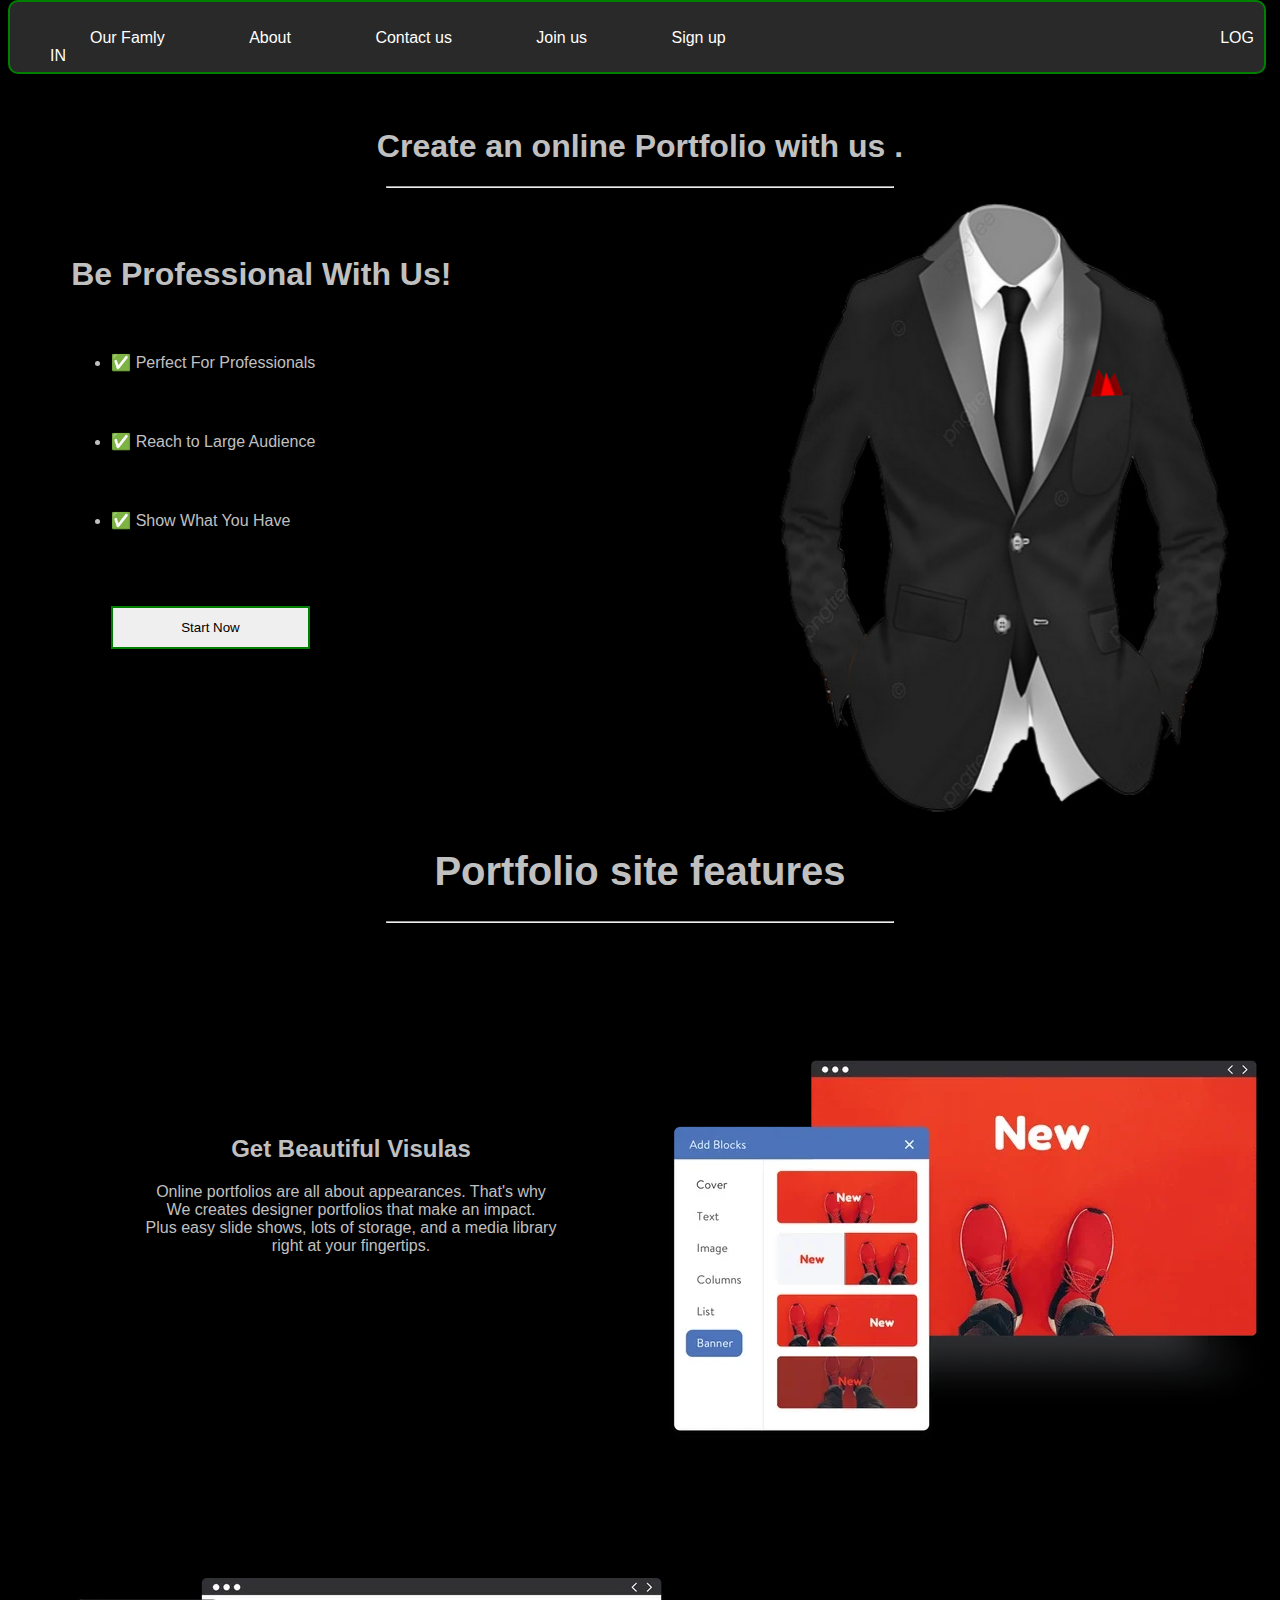
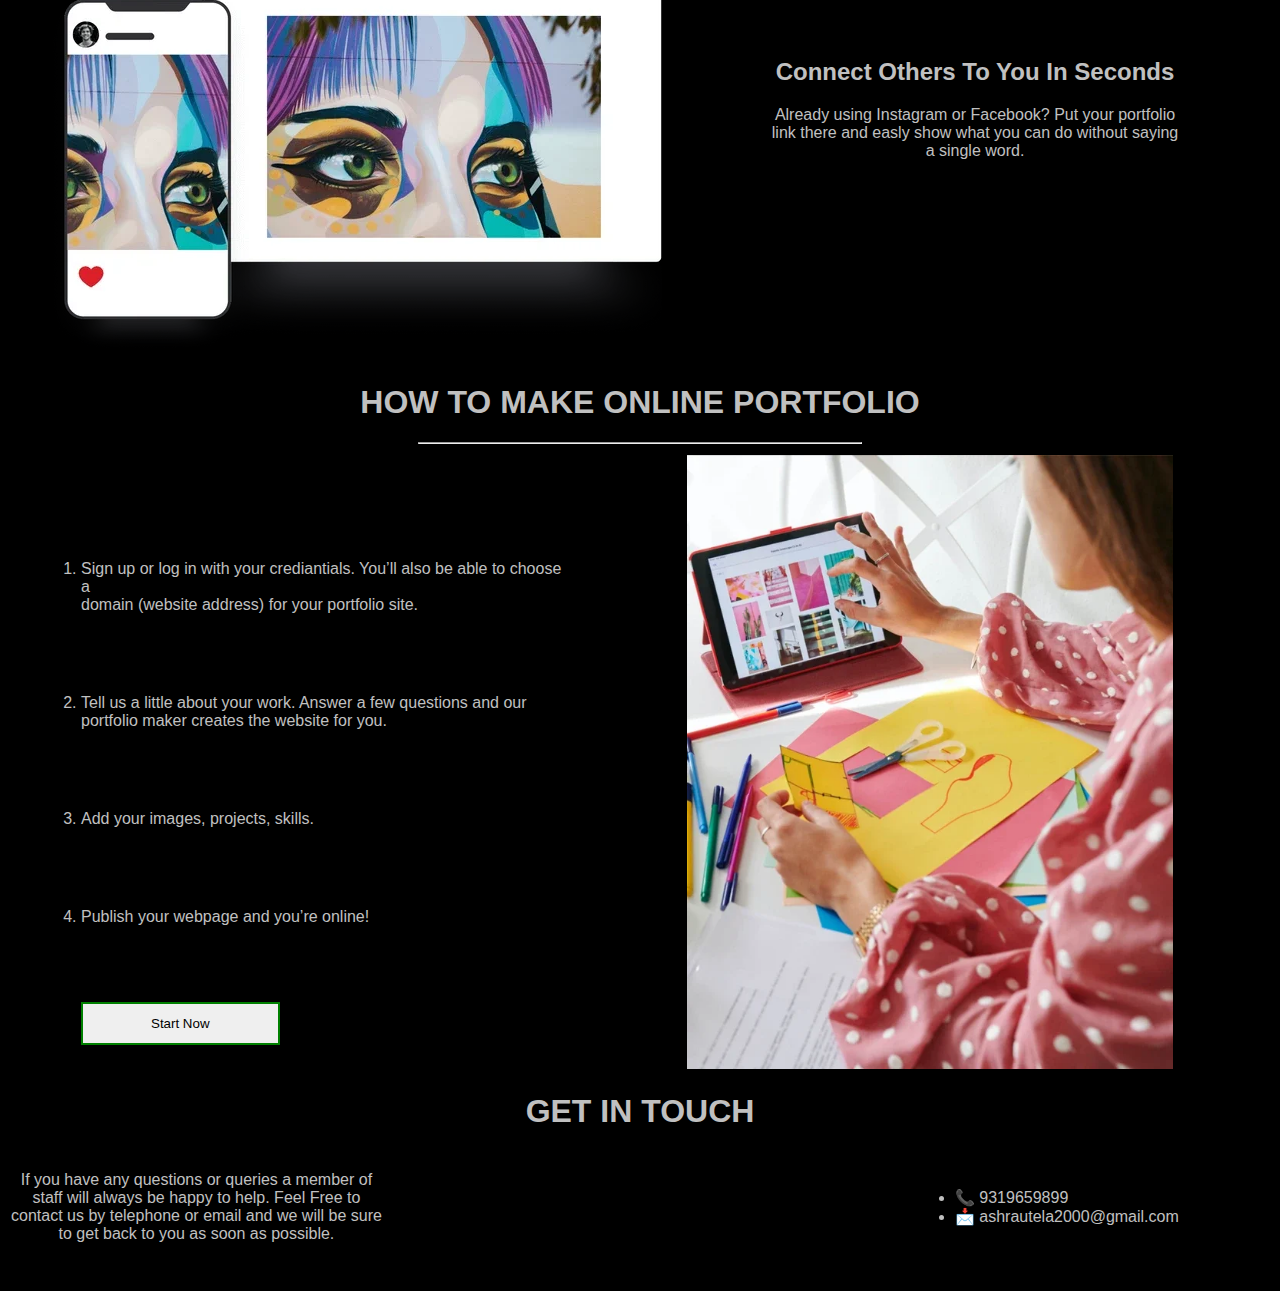
<file: index.html>
<!DOCTYPE html>
<HTML lang="en">

<head>
    <meta charset="utf-8">
     <meta name="viewport" content="width=device-width, initial-scale=1">
    <title> Portfolio</title>
    <link rel="stylesheet " href="home.css">
</head>

<body>
    <div class="BODY">
        <nav>
            <div class="nav">
                <ul>
                    <li>
                        <a href="family.html" alt="familypage">Our Famly</a></li>
                    <li><a href="" alt="">About</a></li>
                    <li><a href="#c2">Contact us</a></li>
                    <li><a href="Login.html" alt="joinpage">Join us</a></li>
                    <li class="signup"><a href="signup.html" alt="signuppage">Sign up</a></li>
                    <li class="login"><a href="Login.html" alt="loginpage">LOG IN</a></li>
                </ul>
            </div>
        </nav>
        <header>
            <h1 align="center" class="firstLine">Create an online Portfolio with us .</h1>
            <hr style="width:40%" ;>
            <div class="header">
                <h1> Be Professional With Us!</h1>
                <ul>
                    <li>&#9989; Perfect For Professionals</li>
                    <li>&#9989; Reach to Large Audience</li>
                    <li>&#9989; Show What You Have</li>
                </ul>
                <a href="Make-portfolio.html"><button class="button">Start Now</button></a>
            </div>
        </header>
        <img class="menimg" src="imgs/man.jpg"="Men iamge">
        <article>
            <H1 align="center">Portfolio site features</H1>
            <hr style="width:40%" ;>
            <table class="features">
                <tr>
                    <td>
                        <h2 align="center">Get Beautiful Visulas</h2>
                        <p align="center">
                            Online portfolios are all about appearances. That's why <br>
                            We creates designer portfolios that make an impact.<br>
                            Plus easy slide shows, lots of storage, and a media library <br>
                            right at your fingertips.
                        </p>
                    </td>
                    <td class="featuresimg"><img src="imgs/beautifulvisuals.webp" alt="beautifulvisuals"></td>
                </tr>
                <tr>
                    <td class="featuresimg" align="left"> <img src="imgs/connecinsecond.webp" alt="connecinsecond"></td>
                    <td>
                        <h2 align="center">Connect Others To You In Seconds</h2>
                        <p align="center">
                            Already using Instagram or Facebook? Put your portfolio<br>
                            link there and easly show what you can do without saying<br>
                            a single word.
                        </p>
                    </td>
                </tr>
            </table>
        </article>
        <section>
            <h1 align="center">HOW TO MAKE ONLINE PORTFOLIO</h1>
            <hr style="width: 35%;">
            <table class="Sectiontable">
                <tr>
                    <td>
                        <ol>
                            <li class="Sectiontablelist">
                                <p>Sign up or log in with your crediantials. You’ll also be able to choose a <br> domain (website address) for your portfolio site.</p>
                            </li>
                            <li class="Sectiontablelist">
                                <p>Tell us a little about your work. Answer a few questions and our <br> portfolio maker creates the website for you.</p>
                            </li>
                            <li class="Sectiontablelist">
                                <p>Add your images, projects, skills.</p>
                            </li>
                            <li class="Sectiontablelist">
                                <p>Publish your webpage and you’re online!</p>
                            </li>
                        </ol>
                        <a href="Make-portfolio.html"><button class="button">Start Now</button></a>
                    </td>
                    <td>
                        <img src="imgs/howtomake.webp" alt="side image" align="right" height="auto" width="80%">
                    </td>
                </tr>
            </table>
        </section>
        <contact id="c2">
            <div class="contact">
                <h1 align="center">GET IN TOUCH</h1>
                <table class="contacttable">
                    <tr>
                        <td>
                            <p style="display: inline-block;" align="center">
                                If you have any questions or queries a member of <br> staff will always be happy to help. Feel Free to <br> contact us by
                                telephone or email and we will be sure <br> to get back to you as soon as possible.
                            </p>
                        </td>
                        <td class="contactlist">
                            <ul>
                                <li>&#128222; 9319659899</li>
                                <li> &#128233; ashrautela2000@gmail.com</li>
                            </ul>
                        </td>
                    </tr>
                </table>
            </div>
        </contact>
    </div>
</body>

</HTML>
</file>
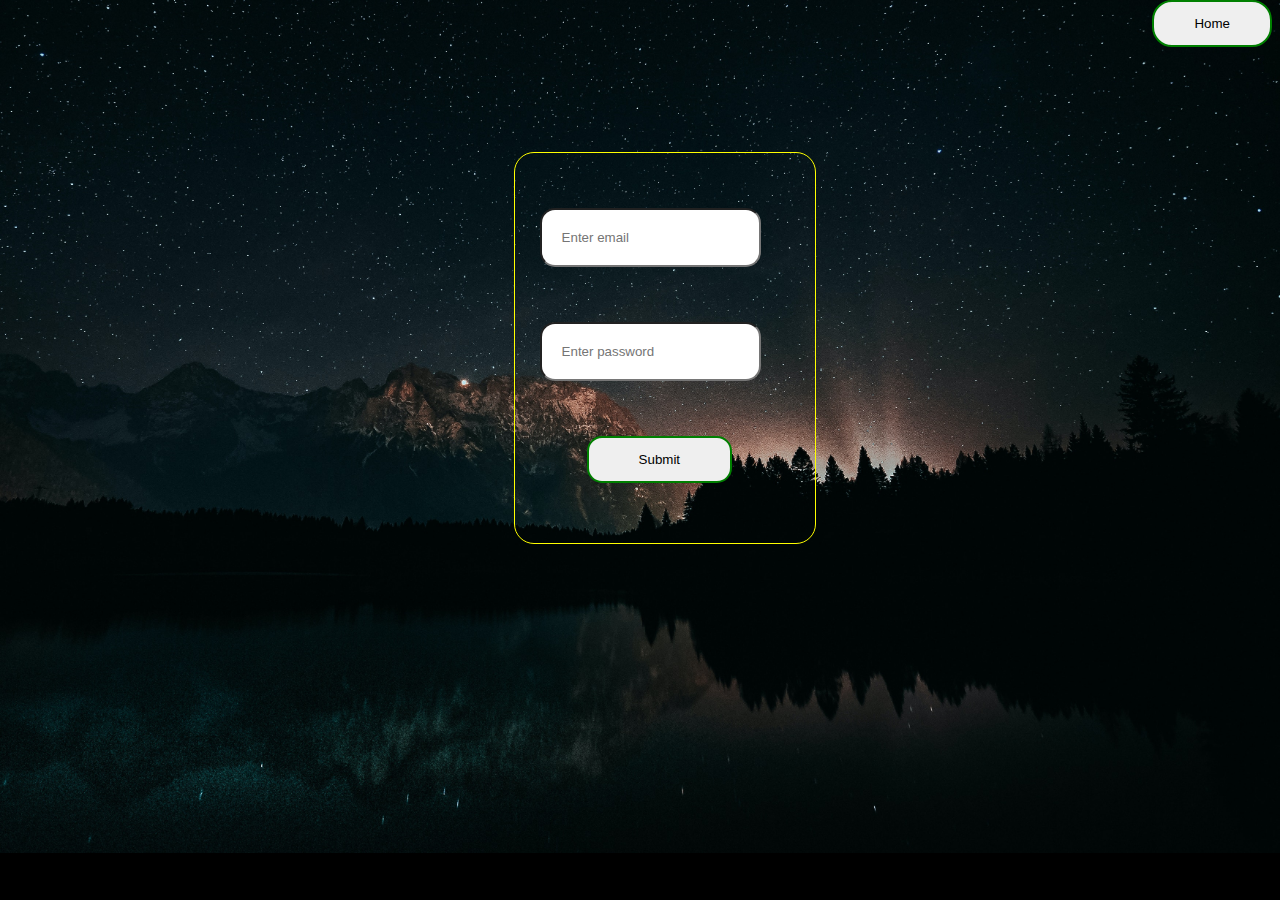
<file: Login.html>
<!DOCTYPE html>
<HTML lang="en">

<head>
    <meta charset="utf-8">
    <meta name="viewport" content="width=device-width, initial-scale=1">
    <title>Login</title>
    <link rel="stylesheet" type="text/css" href="login.css">
    <script>
        function validate(){
            var email=document.Loginform.email.value;
            var password=document.Loginform.password.value;

            if(email=="" || eamil==null || password=="" || password==null ){
            alert("Enter Required Details");
            return false;
            }

        }

        </script>
</head>

<body style="background-color:black">
    <div class="Homebutton">
        <a href="index.html" alt="Homebutton"><button class="Home">Home</button></a>
    </div>
    <div class="form">
        <form action="" method="POST" name="Loginform" onsubmit=" return validate()">
            <input class="email" type="email" placeholder="Enter email" name="emial"><br>
            <input class="password" type="password" placeholder="Enter password" name="password"><br>
            <input class="submit" type="submit" value="Submit">
        </form>
    </div>
</body>

</HTML>
</file>
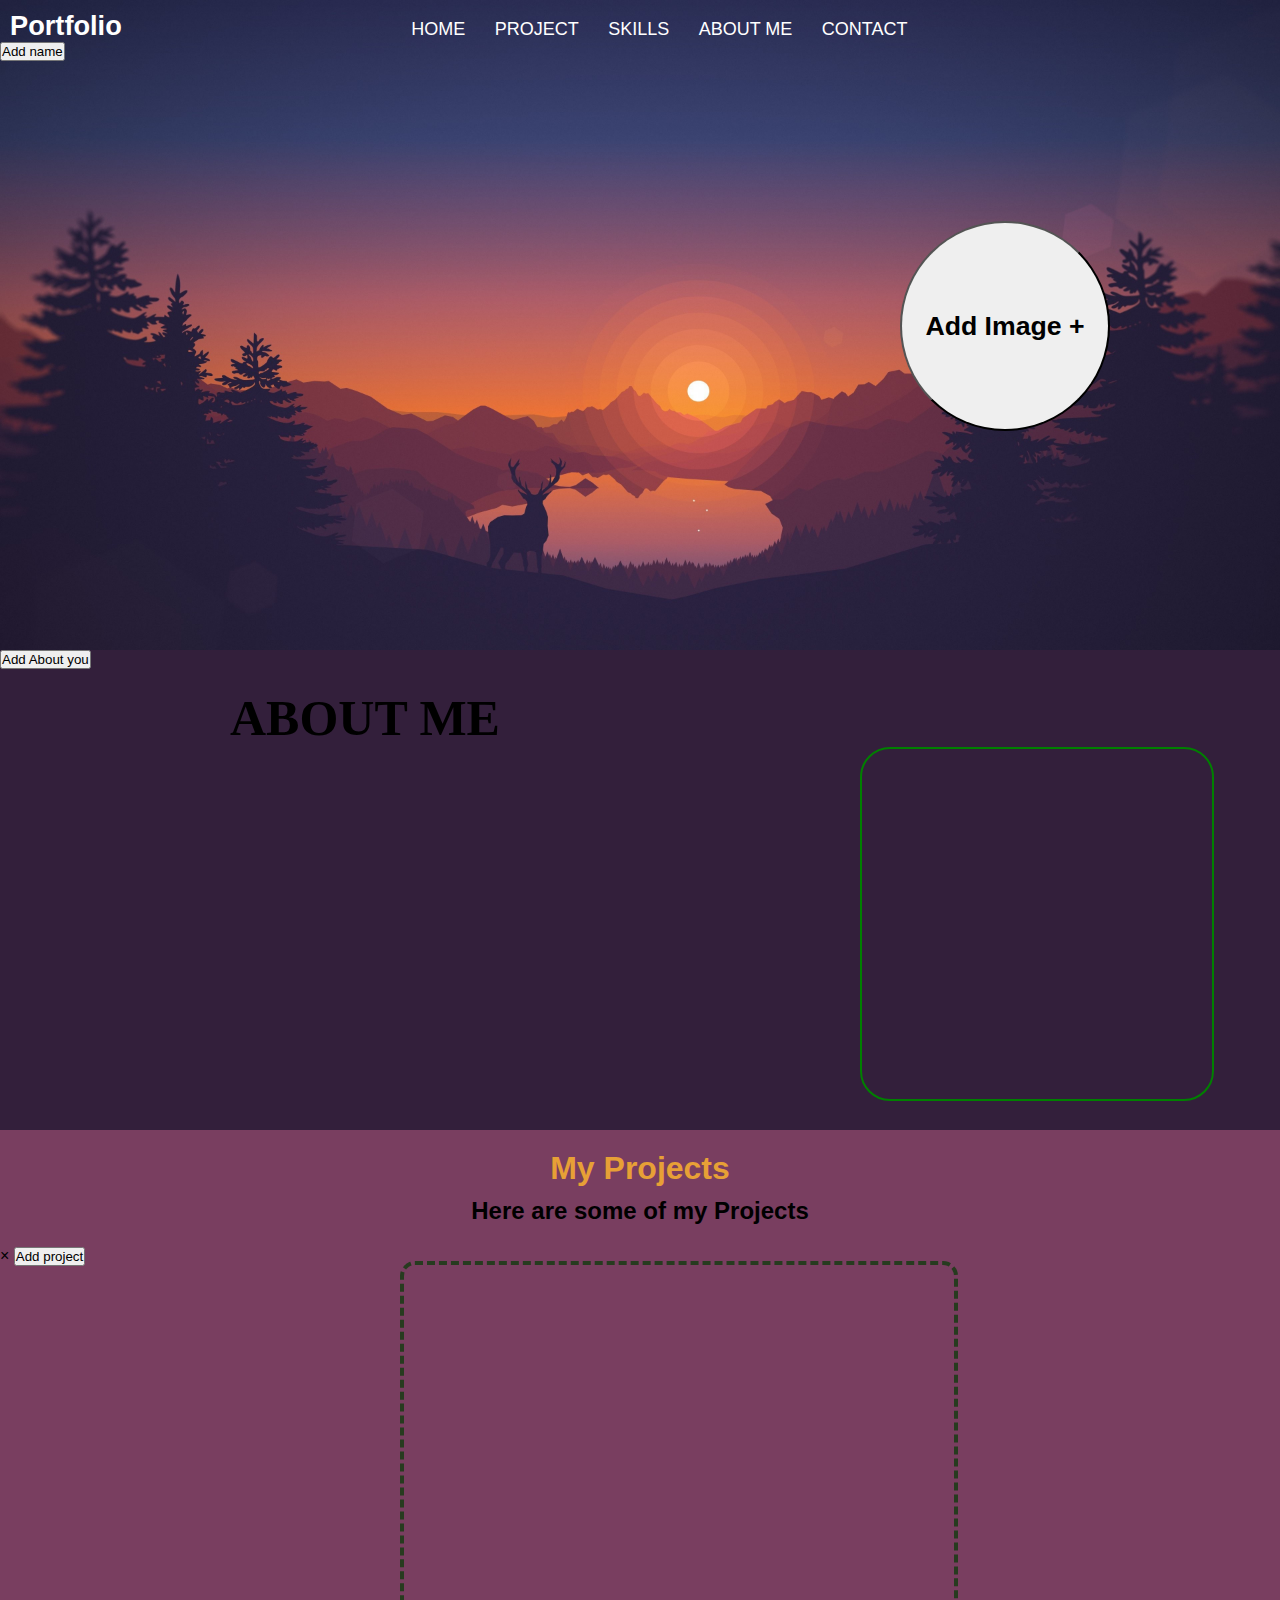
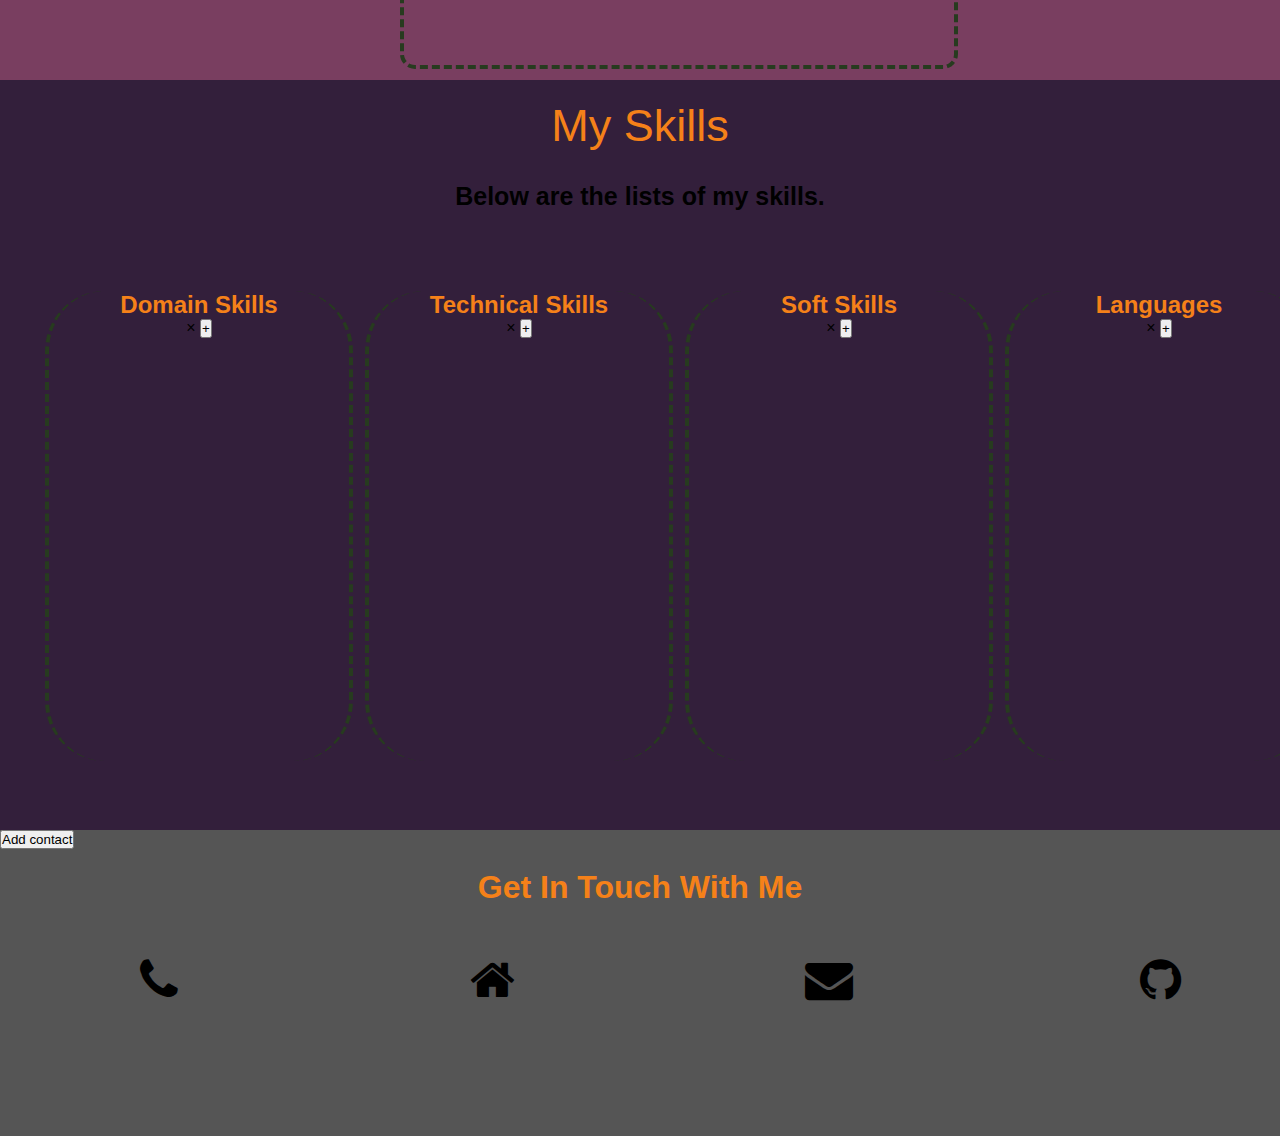
<file: Make-portfolio.html>
<!DOCTYPE html>
<html lang="en">
    <head>
        <meta charset="utf-8">
        <meta name="viewport" content="width=device-width, initial-scale=1">
        <title> Your Portfolio </title>
        <link rel="stylesheet" href="Make-portfolio.css">
        <link rel="stylesheet" href="https://cdnjs.cloudflare.com/ajax/libs/font-awesome/4.7.0/css/font-awesome.min.css"> 
      


        
    </head>
    <body style= "background-color: #242F3F" >
        
      
        <div class="block1" id="block1" >
                <nav>
                    <h2>Portfolio</h2>

                       <ul>
                         <li><a href= "#block1">HOME</a></li>
                         <li><a href= "#block3">PROJECT</a></li>
                         <li><a href= "#skill-section">SKILLS</a></li>
                         <li><a href= "#btnforabout">ABOUT ME</a></li>
                         <li><a href= "#btnforcontact">CONTACT</a></li>
                        </ul>
                </nav>

                <! -- FORM TO FILL USER NAME AND HIS DESIGNATION -->
                
                <div id="id01" class="introform">
                   <span onclick="hide1()" class="close1" title="Close Modal">×</span>  
                    <form  class="introformcontent" >
                        <label>Enter Name : </label>
                        <input type="text"  id="nameInput" ><br>
                        <label>Enter designation : </label>
                        <input type="text" id="designationInput" >
                    </form>
                    <button onclick= "hide1(); showName();">Submit</button>
                </div>
               
                <button  id="btnforname" class="btnforname" onclick= "show2(); hide10()" >Add name</button>

                 <! -- USER NAME AND HIS DESIGNATION -->
                 <div class="Personame">
                  <div id ="name">  </div>
                  <div id ="designation"></div>
                </div>
                

                <! -- USER PIC -->
                <div class="Personpic">
                <button class="pic" type="image" onclick="takeimage()"><h1>Add Image +</h1></button>
                </div>
        </div>

       
        <div class="block2">
            <button  id="btnforabout" class="btnforabout" onclick= "show3(); hide11()" >Add About you</button>

            <h2 >ABOUT ME</h2>

            <! -- ABOUT USER FORM -->
            <div id="id02" class="aboutForm">
                <span onclick="hide2()" class="close2" title="Close2 Modal">×</span>  
                 <form  class="aboutFormContent" >
                     <textarea  id="aboutuser" placeholder="Write Something About You"></textarea>
                 </form>
                 <button onclick= "hide2(); showAbout()">Submit</button>
              </div>



            <! -- ABOUT USER -->
           <div class="aboutUser">
             <div id="userAbout"></div>
           </div>

           
           <! -- USER 2 PIC -->
           <div class="user2Pic">
             
           </div>
        
        </div>

       
       
        <div class="block3" id="block3">
            <h1>My Projects</h1>
            <h2>Here are some of my Projects</h2>
            <div id="btn">
             <span onclick="hide3()" ">×</span>  
            <button id="btn" onclick="show1();  hideProjectBtton(); ">Add project</button>
            </div>
           
            <div  id="id03" class="projectForm">
                <span onclick="hide9()"  class="projectFormX">×</span>  
                <h2>Submit Details</h2>
        
        
                        <div class="form1">
                            <p>
                              <label>Enter Project Name: </label>
                              <input id="userProjectName" type="text" />
                            </p>
          
                            <p>
                              <label>Enter Skills gained: </label>
                              <input id="userskillgained" type="text" />
                            </p>
        
                            <p>
                             
                             <textarea  id="description" placeholder="Write about project"  rows="8" cols="40"></textarea>
                            </p>

                            <p>
                                <label>Enter Project link: </label>
                                <input id="userprojectlink" type="text" />
                            </p>

                            <p>
                                <input type="submit" onclick="hide9();  projectInfo()" value="Submit" />
                            </p>
        
                        </div>
            </div>  

              
           
            <div class="test">
                <div class="subtest" id="p1" >
                    <h2 id="p1Heading"></h2>
                    <h3 id="p1Skills"></h3>
                    <p  id="p1about"> </p>
                    <a  id="p1link"></a>
                </div>
                <div class="subtest" id="p2" >
                    <h2 id="p2Heading"></h2>
                    <h3 id="p2Skills"></h3>
                    <p  id="p2about"> </p>
                    <a  id="p2link"  ></a>
                </div>
                <div class="subtest" id="p3">
                    <h2 id="p3Heading"></h2>
                    <h3 id="p3Skills"></h3>
                    <p  id="p3about"> </p>
                    <a  id="p3link"></a>
                </div>
                <span class="prev" id="prev" onclick=" pre() ">&#10094;</span>
                <span class="next" id="next" onclick=" next()">&#10095;</span>
            </div>
            

        </div>



        <div class = "skill-section" id="skill-section">
            <h1 >My Skills</h1>
            <h3 >Below are the lists of my skills.</h3>
            
         
            
                    <div class = "skill1 domainSkills">
                      <h2 class="skillHeading">Domain Skills</h2>
                      <div id="domainSkills"></div>
                   
                         <div id="domainSkillBtn" >
                        <span onclick="hide4()">×</span>  
                        <button onclick="addSkillColumn1()">+</button>
                       </div>
                   
                    </div>

                    <div class = "skill2 technicalSkills">
                    <h2 class="skillHeading">Technical Skills</h2>  
                    <div id="technicalSkills"></div>
                        <div id="technicalSkillBtn" >
                            <span onclick="hide5()" ">×</span>  
                            <button  onclick="addSkillColumn2()">+</button>
                        </div>
                    </div>

                    <div class = "skill3 softSkills">
                    <h2 class="skillHeading">Soft Skills</h2>  
                    <div id="softSkills"></div>
                        <div id="softSkillsBtn" >
                            <span onclick="hide6()" ">×</span>  
                            <button onclick="addSkillColumn3()">+</button>
                        </div>
                    </div>

                    <div class = "skill4 languages">
                    <h2 class="skillHeading">Languages</h2>   
                    <div id="Languages"></div>
                        <div id="LanguageBtn">
                            <span onclick="hide7()" ">×</span>  
                            <button  onclick="addSkillColumn4()">+</button>
                        </div>
                    </div>
                
            




        </div>


         <div class="block5">
            
            <div  id="id05" class="contactFormDiv">
                <span onclick="hide8()"  class="contactFormX">×</span>  
                <h2>Submit Details</h2>
               
                        <div class="form">
                                <p>
                                    <label>Phone: </label>
                                    <input type="tel" id="userPhone"  pattern="[0-9]{10}" required />
                                </p>

                                <p>
                                        <label>Email: </label>
                                        <input type="email" id="userEmail"  />
                                </p>
                               
                                <p>
                                        <label>GitHub id : </label>
                                        <input type="url" id="userGit"  />
                                </p>

                                <p>
                                    <label>Address: </label>
                                    <input  id="userAddress" type="text" />
                                </p>
                                
                                <p>
                                        <input type="submit" onclick="hide8(); showContact() "value="Submit" />
                                </p>
                        </div>
            </div>
           
            <div class="keepTouch">
                <button  id="btnforcontact" class="btnforcontact" onclick= "show4(); hide12()" >Add contact</button>

                <h1> Get In Touch With Me</h1>

                    
                    <div class="phoneNo">
                        <i class="fa fa-phone fa-3x" aria-hidden="true"></i>
                        <div class="c1" id="phone"></div>

                    </div>

                    <div class="address">
                        <i class="fa fa-home fa-3x" aria-hidden="true"></i>
                        <div class="c1"id="address"></div>
                    </div>
 
                    <div  class="email">
                        <i class="fa fa-envelope fa-3x" aria-hidden="true"></i>
                        <div class="c1" id="email"></div>
                     </div>
             
                     <div class="gitHub">
                        <i class="fa fa-github fa-3x" aria-hidden="true"></i>
                        <div class="c1" id="github"></div>

                    </div>



            </div>
        </div>

        
       

     <script src="Make-portfolio.js"></script>
    
    </body>

</html>
</file>
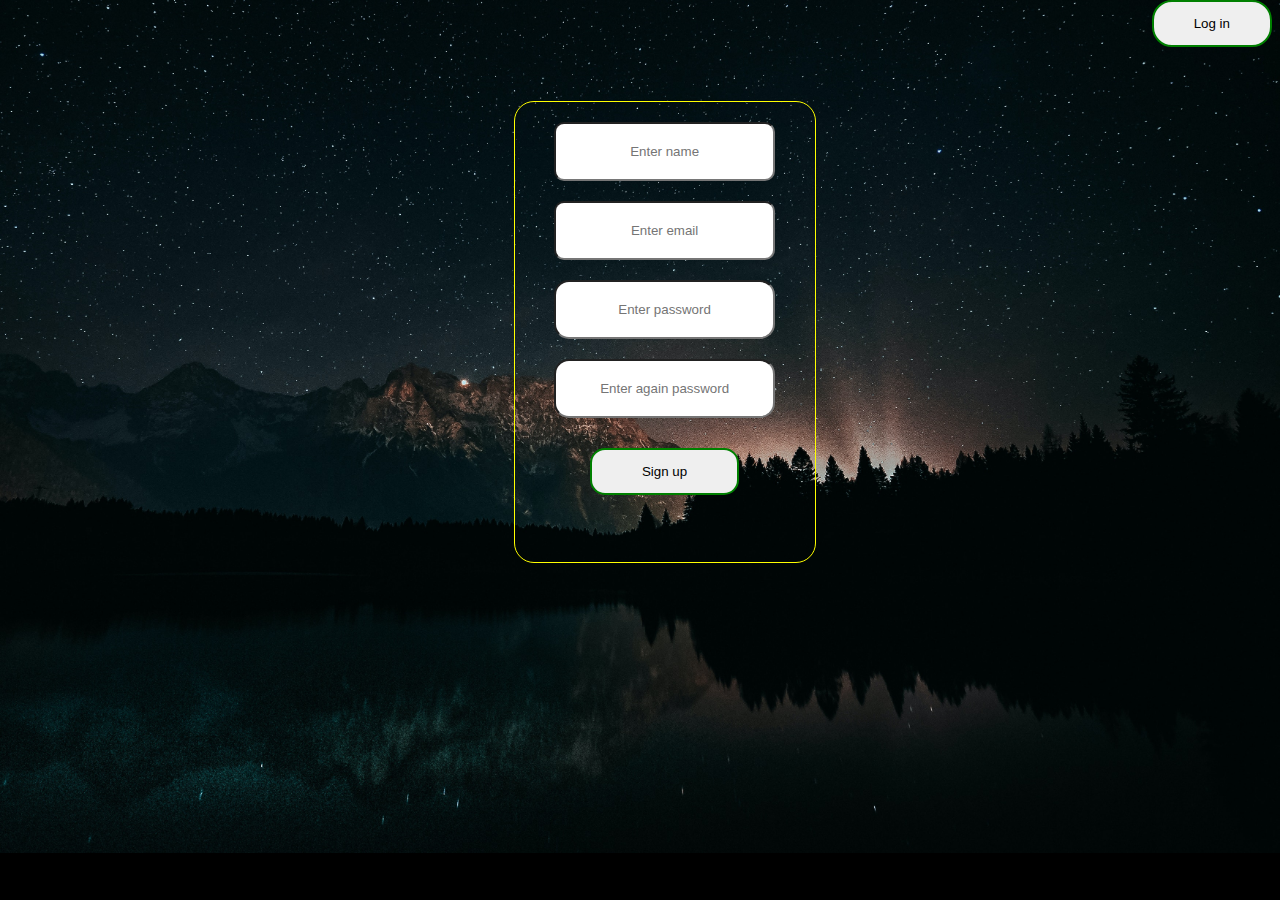
<file: signup.html>
<!DOCTYPE html>
<HTML lang="en">

<head>
    <meta charset="utf-8">
    <meta name="viewport" content="width=device-width, initial-scale=1">
   
    <title>Sign up</title>
    <link rel="stylesheet" type="text/css" href="signup.css">
    <script>
        var name=document.Loginform.name.value;
              var p1=document.Loginform.password.value;
              var p2=document.Loginform.recheckpassword.value;
             
              function validate(){
                 
                 if(name=="" || name==null){
                    alert("Enter Name");
                     return false;
                 }
                 else if(p1.length<6){
                    alert("Password must be at least 6 characters long.");  
                    return false;  
                 }
                 else if(p1!=p2){
                    alert("Password Not Match");
                     return false;
                 }
                
            }

            function valstrength(){
                var msg;
                if(document.Loginform.password.value.length<6)
                msg= String.fromCodePoint(128078);
                else
                msg= String.fromCodePoint(128170);

                document.getElementById('mylocation').innerText=msg;
            }


         </script>
</head>

<body style="background-color:black">
    <div class="loginbutton">
        <a href="Login.html" alt="loginbutton"><button class="Login">Log in</button></a>
    </div>
    <div class="form">
        <form action="" method="POST" name="Loginform" onsubmit="return validate()">
            <input class="Name" type="text" placeholder="Enter name" name="name">
            <input class="email" type="email" placeholder="Enter email" name="emial">
            <input class="password" type="password" placeholder="Enter password" name="password" onkeyup="valstrength()"><span id="mylocation"></span>
            <input class="recheckpassword" type="password" placeholder="Enter again password" name="recheckpassword">
            <input class="signup" type="submit" value="Sign up">
        </form>
    </div>
</body>

</HTML>
</file>
<file: home.css>
html {
    scroll-behavior: smooth;
}

body {
    background-color: #000;
    color: #c0c0c0;
    font-family: Biotif-Regular, Helvetica Neue, Helvetica, Arial, sans-serif;
}

a:link {
    color: white;
    text-decoration: none;

}

a:visited {
    color: white;
    text-decoration: none;
}

a:hover {
    color: white;
    text-decoration: underline;
}

a:active {
    color: white;
    text-decoration: underline;
    text-decoration-color: #08a0e9;
}

button:hover {
    background-color: #a9a9e9;
}
.nav {
    background-color: #292929;
    border: 2px solid green;
    width: 98%;
    height: 70px;
    position: fixed;
    margin-top: -8px;
    border-radius: 10px;
    z-index: 2;
}

nav ul {
    margin: 27px 0;
}

nav li {
    display: inline;
    padding: 40px;
}

.login {
    padding-left: 450px;
}

header {
    padding-top: 130px;
}
.header {
    margin-left: 5%;
    width: 50%;
    height: 80%;
    display: inline-block;
}

.firstLine{
    margin-top: -10px;
}
.header h1 {
    font-family: "Sofia", sans-serif;
    margin-top: 60px;

}

.header li {
    margin-top: 60px;
}

.button {
    border: 2px solid green;
    display: inline-block;
    margin-left: 40px;
    margin-top: 60px;
    padding: 12px 68px;
}

.menimg {
    height: 70%;
    position: absolute;
    right: 0;
    top: 190px;
    width: 40%;

}

article h1 {
    font-family: "Sofia", sans-serif;
    font-size: 250%;
    margin-top: 200px;
}


.features {
    margin: 10px 30px 0 30px;
}

.featuresimg {
    padding-top: 10%;
    padding-right: 0;
    text-align: right;
}


.Sectiontable {
    margin-left: 30px;
    width: 90%;
}

.Sectiontablelist {
    padding-top: 10%;
}

.contact {
    height: 190px;
    margin-bottom: 0;
    width: 100%;
}

.contactlist {
    padding-left: 530px;
}
</file>
<file: login.css>
body {
    background-image: url("imgs/loginimage2.jpg");
    background-repeat: no-repeat;
    background-size: cover;
 }

 .Home {
    float: right;
    margin-top: -12%;
    border-radius: 20px;
    border: 2px solid green;

    padding: 14px 40px;
 }

 .Home:hover {
    background-color: white;
    border: 3px solid green;
 }


 .form {

    margin-left: 40%;
    margin-top: 12%;
    height: 390px;
    width: 300px;
    border: 1px solid yellow;
    border-radius: 20px;
 }


 .email {
    padding: 20px;
    margin-top: 55px;
    margin-left: 25px;
    border-radius: 15px;
 }

 .password {
    padding: 20px;
    margin-top: 55px;
    margin-left: 25px;
    border-radius: 15px;
 }


 .submit {
    text-align: "center";
    padding: 14px 50px;
    margin-top: 55px;
    margin-left: 72px;
    border: 2px solid green;
    border-radius: 15px;
 }

 .submit:hover {
    background-color: white;
    border: 3px solid green;
 }
</file>
<file: Make-portfolio.css>
body{
  font-family: 'Open Sans', arial, sans-serif;
  
}
a:link {
    color: white;
    text-decoration: none;

}

a:visited {
    color: white;
    text-decoration: none;
}

a:hover {
    color: white;
    text-decoration: underline;
}

a:active {
    color: white;
    text-decoration: underline;
    text-decoration-color: #08a0e9;
}

*{
    margin:  0;
    padding: 0;
}
.block1{
    background-image: url(imgs/background.jpg);
    background-size: cover;
    height: 650px;
    
}
nav h2{
    display: inline-block;
    font-size: 170%;
	color: #ffffff;
    margin-top: 10px; 
    margin-left: 10px;  
}
nav ul{
    display: inline-block;
    margin-left: 260px;
    
}
nav li{
    display: inline-block;
    padding-left: 25px;
    font-size: large;
    
}

    .introform {
        display: none;
        position: fixed;
        z-index: 1;
        left: 30%;
        top: 20%;
        height: 300px;
        width:600px;
        background-image :linear-gradient( 150deg, rgba(0, 0, 0, 0.65), transparent);
        border: #bda27e solid 12px;
        background-color: #333;
        font-family: 'Permanent Marker', cursive;
        font-size: 1.5em;
        color: rgba(238, 238, 238, 0.7);
        padding-top: 20px;
    }

.introformcontent input{
    margin-top: 20px;
    background: none;
    border: none;
    font-family: 'Permanent Marker', cursive;
    font-size: 30px;
    color: rgba(238, 238, 238, 0.8);
    outline: none;
}
.introform button{
    margin-top: 30px;
    margin-left: 250px;
  
}
.close1 {
    
    color:rgb(179, 179, 179);
    font-size: 40px;
    font-weight: bold;
}
.close1:hover, .close1:focus {
		color: red;
		cursor: pointer;
	}
	
	

.Personame{
     position: relative;  
     height:250px;
     width: 450px;
     margin-top: 160px;
     margin-left:350px;
}
#name{
    color: #69ffe9;
    text-align: center;
    padding-top:60px ;
    font-size:30px;
    font-family: 'Permanent Marker', cursive;
}
#designation{
    text-align: center;
    font-family: 'Permanent Marker', cursive;
    font-size: 30px;
    
}
.Personpic{
    position: relative;
    height: 210px;
    width: 210px;
    border-radius: 210px ;
    margin-top: -250px;
    margin-left: 900px;
}
.pic{
    height: 210px;
    width: 210px;
    border-radius: 210px;
}



/* CSS FOR BLOCK 2  ABOUT USER*/

.block2{
    background-color: #331f3b;
    height: 480px;
    
}
.block2 h2{
    margin-left:230px;
    padding-top: 20px;
    font-family: 'Permanent Marker', cursive;
    font-size: 50px;
}

.aboutForm{
    display:none;
    position: fixed;
    z-index: 1;
    left: 30%;
    top: 20%;
    height: 400px;
    width:400px;
    background-image :linear-gradient( 150deg, rgba(0, 0, 0, 0.65), transparent);
    border: #bda27e solid 12px;
    background-color: #333;
    font-family: 'Permanent Marker', cursive;
    font-size: 1.5em;
    color: rgba(238, 238, 238, 0.7);
}

.close2 {
    margin-left: 370px;
    color:rgb(179, 179, 179);
    font-size: 40px;
    font-weight: bold;
}
.close2:hover,.close2:focus {
		color: red;
		cursor: pointer;
	}
   
.aboutFormContent textarea{
    height: 180px;
	font-size: 1.4em;
	line-height: 1em;
    margin-top: 20px;
    background: none;
    border: none;
    font-family: 'Permanent Marker', cursive;
    font-size: 30px;
    color: rgba(238, 238, 238, 0.8);
    outline: none;
}	
.aboutForm button{
  margin-top: 100px;
  margin-left: 150px;
}
	


.aboutUser{
 margin-top:0px;
 margin-left: 80px;
 border-radius: 15px;
 display: inline-block;
 height:200px;
 width: 540px;
}

#userAbout{
    padding: 20px;
    text-align: center;
    font-family: 'Permanent Marker', cursive;
    font-size: 30px;
    color:rgb(179, 179, 179);
    text-shadow: #273b1f;
}


.user2Pic{
    position:absolute;
    display: inline-block;
    border: 2px solid green; 
    height:330px;
    width: 350px;
    padding-top: 20px;
    margin-left: 240px;
    border-radius:30px ;


}



.block3{
    background-color: #793E60;
    height: 550px;
}

.block3 h1{
    color:#e7a036;
    padding-top: 20px;
    margin-bottom: 10px;
    text-align: center;
}

.block3 h2{
    text-align: center;
    margin-bottom: 22px;

}

.project{
    height: 358px; 
    
   
    
}

/*.projectdiv{
    height: 350px;
    width: 410px;
    border:4px solid green;
    display:inline-block;
    border-radius: 15px;
    margin-left: 20px;

}*/
.test{
    
    position:absolute;
    margin-top: -5px;
    height: 400px;
    width: 550px;
    border: 4px dashed #273b1f;
    border-radius: 60px;
    display:inline-block;
    border-radius: 15px;
    margin-left: 400px;
    
}
.subtest{
    display:none;
    height: 400px;
    width: 530px;
    position:absolute;
    border-radius: 15px;
    margin-left:10px;
    margin-right: 20px;
    text-align: center;
    
}
#p1Heading,#p2Heading,#p3Heading{
    margin-top: 20px;
    font-family: 'Permanent Marker', cursive;
    font-size: 45px;
    color: #69ffe9;
    margin-bottom: 40px;
}
#p1Skills,#p2Skills,#p3Skills{
    font-family: 'Permanent Marker', cursive;
    color: red;
    font-size: 27px;
    margin-bottom: 25px;

}
#p1about,#p2about,#p3about{
    font-family: 'Permanent Marker', cursive;
    color:rgb(179, 179, 179);
    font-size: 25px;
    margin-bottom: 25px;
}
#p1link,#p2link,#p3link{
    color:#08a0e9;
    font-size: large;
    text-align: center;
}

.prev {
    display: none;
    cursor: pointer;
    position:absolute;
    width: auto;
    color: white;
    font-weight: bold;
    font-size: 18px;
    margin-top: 180px;
    
  
   
    
}
.next{
    display: none;
    cursor: pointer;
    margin-left: 535px;
    position:absolute;
    width: auto;
    color: white;
    font-weight: bold;
    font-size: 18px;
    margin-top:180px;

}
.prev:hover, .next:hover {
    background-color: rgba(0,0,0,0.8);
  }

.single_col {
    height: 300px;
    width: 400px;
    border :4px solid white;
    display: inline-block;
    margin: 0 auto;
}

.projectForm{
    display:none;
    z-index: 1; 
    position: fixed;
    left:30%;
    top: 15%;
    height: 500px;
    width:600px;
    background-image :linear-gradient( 150deg, rgba(0, 0, 0, 0.65), transparent);
    border: #bda27e solid 12px;
    background-color: #333;
    font-family: 'Permanent Marker', cursive;
    font-size: 1.5em;
    color: rgba(238, 238, 238, 0.7);
    
           
   }
   .projectForm h2{
       text-align: center;
   }
       
   .form1 input{
       
      
       background: none;
       border: none;
       font-family: 'Permanent Marker', cursive;
       font-size: 30px;
       color: rgba(238, 238, 238, 0.8);
       outline: none;
           
       
   }
   .form1 input[type="submit"] {
      padding-left: 240px;
      cursor: pointer;
      line-height: 1em;
      
   }
   .form1 input[type="submit"]:focus {
          color: red;    
   }
   
   .projectFormX{
       color:rgb(179, 179, 179);
       font-size: 40px;
       font-weight: bold;
   }
   
   .projecttFormX:hover, .projecttFormX:focus {
       color: red;
       cursor: pointer;
   }
  .form1 textarea {
      padding-top: 20px;
      cursor: auto;
	  font-size: 1.4em;
	  line-height: 1em;
      background: none;
      border: none;
      color:rgb(179, 179, 179);
		
}

.skill-section{
    background-color: #331f3b;
    height: 750px;
    

}
.skill-section h1{
    text-align: center;
    color: #f58119;
	font-size: 45px;
    padding-top: 20px;
    margin-bottom: 30px;
	font-weight: 400;
}
.skill-section h3{
    font-size: 25px;
    text-align: center;
    margin-bottom: 30px;
}
.skill-section hr{
    
    width:20%;
    color:#69ffe9;
}

.skill1{
    text-align: center;
    position: absolute;
    display: inline-block;
    border-left: 4px dashed #273b1f;
    border-right: 4px dashed #273b1f;
    height: 470px;
    width: 300px;
    margin-top: 50px;
    margin-left: 45px;
    border-radius: 60px;
}
.skill2{
    text-align: center;
    position: absolute;
    display: inline-block;
    border-left: 4px dashed #273b1f;
    border-right: 4px dashed #273b1f;
    height: 470px;
    width: 300px;
    margin-top: 50px;
    margin-left: 365px;
    border-radius: 60px;
}
.skill3{
    text-align: center;
    position: absolute;
    display: inline-block;
    border-left: 4px dashed #273b1f;
    border-right: 4px dashed #273b1f;
    height: 470px;
    width: 300px;
    margin-top: 50px;
    margin-left: 685px;
    border-radius: 60px;
    

}
.skill4{
    text-align: center;
    position: absolute;
    display: inline-block;
    border-left: 4px dashed #273b1f;
    border-right: 4px dashed #273b1f;
    height: 470px;
    width: 300px;
    margin-top: 50px;
    margin-left: 1005px;
    border-radius: 60px;
    
}

.skillHeading{
    color: #f58119; 
    
    
}


.skillColumn{
    text-align: center;
    display: block;
    border-radius: 25px;
    height: 40px;
    width: 150px;
    margin: 20px 70px;
    font-size: 30px;
    color: #8f55a1;
    background-color: #793E60;
    text-decoration: double;
    
}




.block5{
    background-color: #555;
    
    
}

.contactFormDiv{
 display: none;  
 z-index: 1; 
 position: fixed;
 left:30%;
 top: 20%;
 height: 400px;
 width:600px;
 background-image :linear-gradient( 150deg, rgba(0, 0, 0, 0.65), transparent);
 border: #bda27e solid 12px;
 background-color: #333;
 font-family: 'Permanent Marker', cursive;
 font-size: 1.5em;
 color: rgba(238, 238, 238, 0.7);
 padding-top: 20px;
		
}
.contactFormDiv h2{
    text-align: center;
}
    
.form input{
    
   
    background: none;
    border: none;
    font-family: 'Permanent Marker', cursive;
    font-size: 30px;
    color: rgba(238, 238, 238, 0.8);
    outline: none;
        
    
}
.form input[type="submit"] {
   padding-left: 240px;
   cursor: pointer;
   line-height: 1em;
   
}
.form input[type="submit"]:focus {
       color: red;    
}

.contactFormX{
    color:rgb(179, 179, 179);
    font-size: 40px;
    font-weight: bold;
}

.contactFormX:hover, .contactFormX:focus {
    color: red;
    cursor: pointer;
}

.keepTouch h1{
   text-align: center;
   color:#f58119 ;
   padding-top: 20px;
   margin-bottom: 30px;
}

.phoneNo{
 display: inline-block;
 margin-left:10px;
 height:200px;
 width: 320px;
 
}

.address{
    position:absolute;
    display: inline-block;
    margin-left:10px;
    height:200px;
    width: 320px;
    
}

.email{
    position:absolute;
    display: inline-block;
    margin-left:345px;
    height:200px;
    width: 320px;
    

}
.gitHub{
    position:absolute;
    display: inline-block;
    margin-left:680px;
    height:200px;
    width: 320px;
    
}

.fa {  
    padding-left: 130px;  
    padding-top: 20px;
    
  }

.c1{
    text-align: center;
    padding-top: 30px;
 
}
</file>
<file: signup.css>
body {
    background-image: url("imgs/loginimage2.jpg");
    background-repeat: no-repeat;
    background-size: cover;
}

.Login {
    float: right;
    margin-top: -8%;
    border-radius: 20px;
    border: 2px solid green;
    padding: 14px 40px;
}

.Login:hover {
    background-color: white;
    border: 3px solid green;
}


.form {
    margin-left: 40%;
    margin-top: 8%;
    height: 460px;
    width: 300px;
    border: 1px solid yellow;
    border-radius: 20px;
    text-align: center;
}

.Name {
    text-align: center;
    margin-top: 20px;
    padding: 20px;
    border-radius: 10px;
}

.email {
    border-radius: 10px;
    margin-top: 20px;
    padding: 20px;
    text-align: center;
}

.password {
    padding: 20px;
    margin-top: 20px;
    text-align: center;
    border-radius: 15px;
}

.recheckpassword {
    padding: 20px;
    margin-top: 20px;
    border-radius: 15px;
    text-align: center;
}

.signup {
    text-align: center;
    padding: 14px 50px;
    margin-top: 30px;
    border: 2px solid green;
    border-radius: 15px;
}

.signup:hover {
    background-color: white;
    border: 3px solid green;
}
</file>
